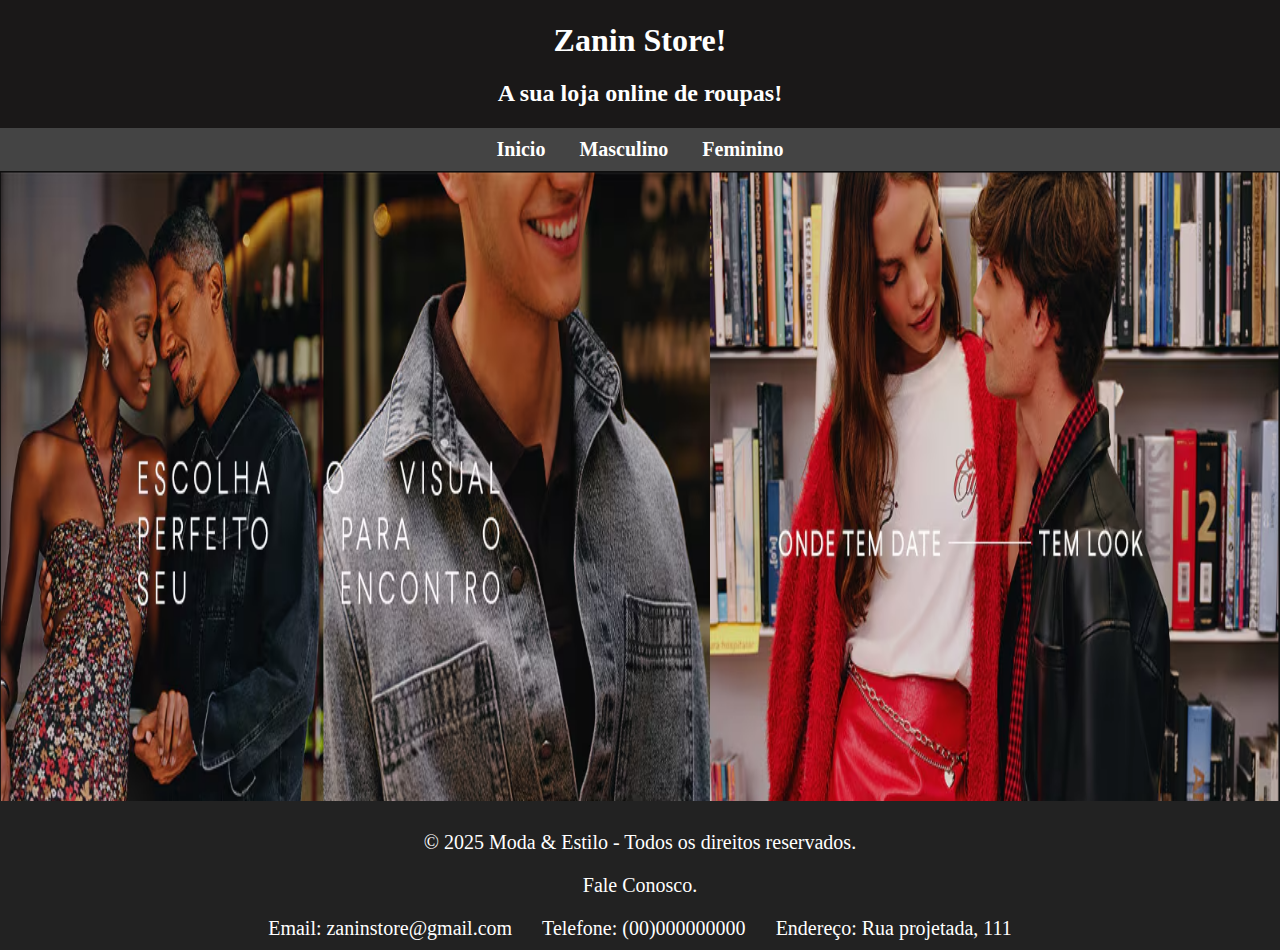
<file: index.html>
<!DOCTYPE html>
<html lang="pt-br">

<head>
  <meta charset="UTF-8">
  <meta name="viewport" content="width=device-width, initial-scale=1">
  <title>Loja de Roupas</title>
  <link rel="stylesheet" href="./index.css">
</head>

<body>
  <header>
    <h1>Zanin Store!</h1>
    <h2>A sua loja online de roupas!</h3>
  </header>

  <nav>
    <a href="#">Inicio</a>
    <a href="./masculino.html">Masculino</a>
    <a href="./feminino.html">Feminino</a>


  </nav>

  <img src="inicio.png" alt="inicio" class="imgInicio">
  <img src="WhatsApp Image 2025-05-29 at 20.13.52.jpeg" alt="camisetaF" class="imgMobile">
  <footer>
    <p>&copy; 2025 Moda & Estilo - Todos os direitos reservados.</p>
    <p>Fale Conosco.</p>

    <div class="contato">
      <span>Email: zaninstore@gmail.com</span>
      <span>Telefone: (00)000000000</span>
      <span>Endereço: Rua projetada, 111</span>
    </div>
  </footer>

</body>

</html>
</file>
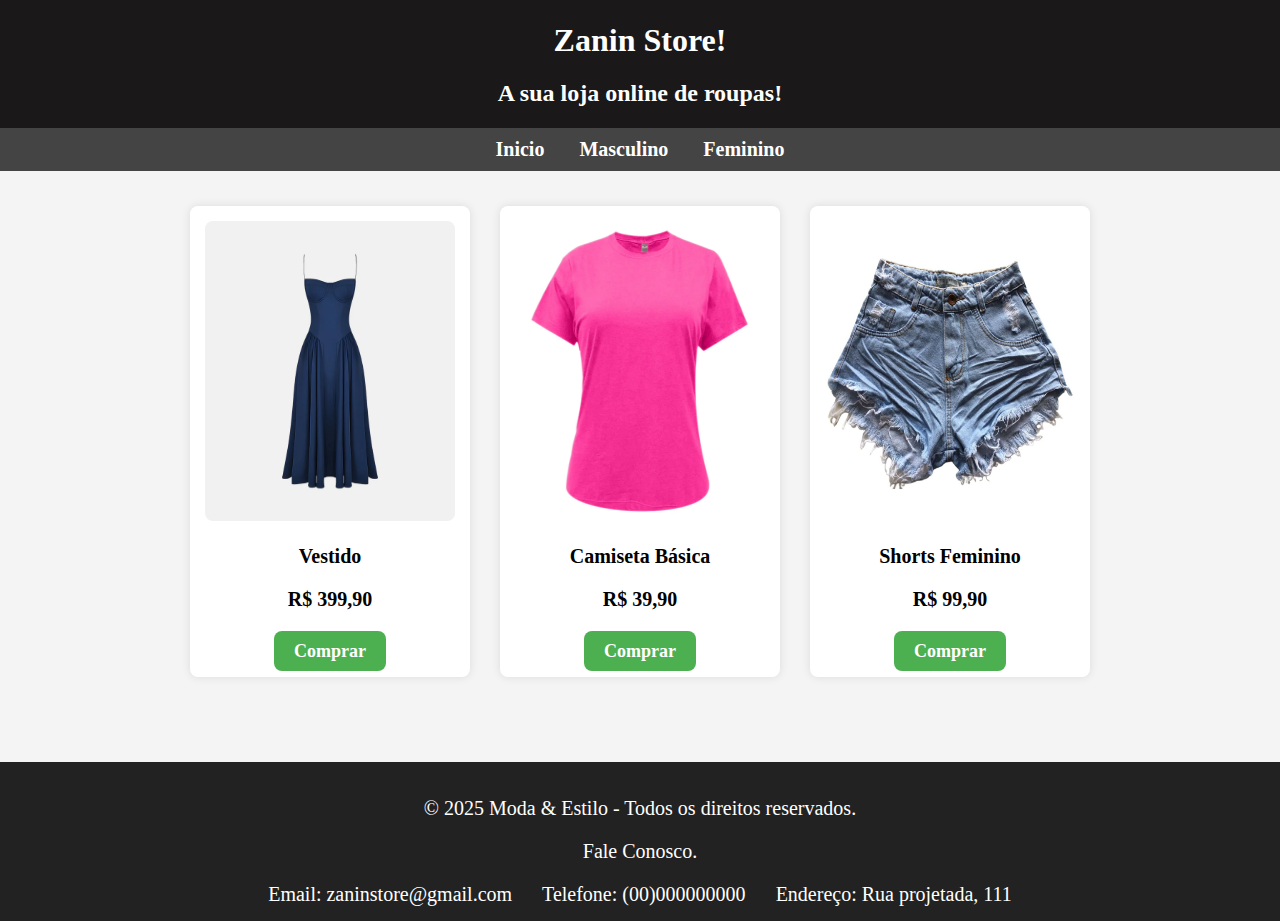
<file: feminino.html>
<!DOCTYPE html>
<html lang="pt-br">

<head>
    <meta charset="UTF-8">
    <meta name="viewport" content="width=device-width, initial-scale=1">
    <title>Setor Feminino</title>
    <link rel="stylesheet" href="./feminino.css">
</head>

<body>
    <header>
        <h1>Zanin Store!</h1>
        <h2>A sua loja online de roupas!</h3>
    </header>

    <nav>
        <a href="./index.html">Inicio</a>
        <a href="./masculino.html">Masculino</a>
        <a href="#">Feminino</a>
        
    </nav>

    <section class="produtos">
        <div class="produto">
            <img
                src="Vestido.png">
            <h3>Vestido</h3>
            <p>R$ 399,90</p>
            <a class="btn_compra" href="./tela_comprar.html" target="_blank">Comprar</a>
        </div>

        <div class="produto">
            <img src="camisetaF.png" alt="shorts">
            <h3>Camiseta Básica</h3>
            <p>R$ 39,90</p>
            <a class="btn_compra" href="./tela_comprar.html" target="_blank">Comprar</a>
        </div>

        <div class="produto">
            <img src="shortsF.png"
                alt="Calça Jeans">
            <h3>Shorts Feminino</h3>
            <p>R$ 99,90</p>
            <a href="./tela_comprar.html" class="btn_compra" target="_blank">Comprar</a>
        </div>
    </section>


    <footer>
        <p>&copy; 2025 Moda & Estilo - Todos os direitos reservados.</p>
        <p>Fale Conosco.</p>

        <div class="contato">
            <span>Email: zaninstore@gmail.com</span>
            <span>Telefone: (00)000000000</span>
            <span>Endereço: Rua projetada, 111</span>
        </div>
    </footer>

</body>

</html>
</file>
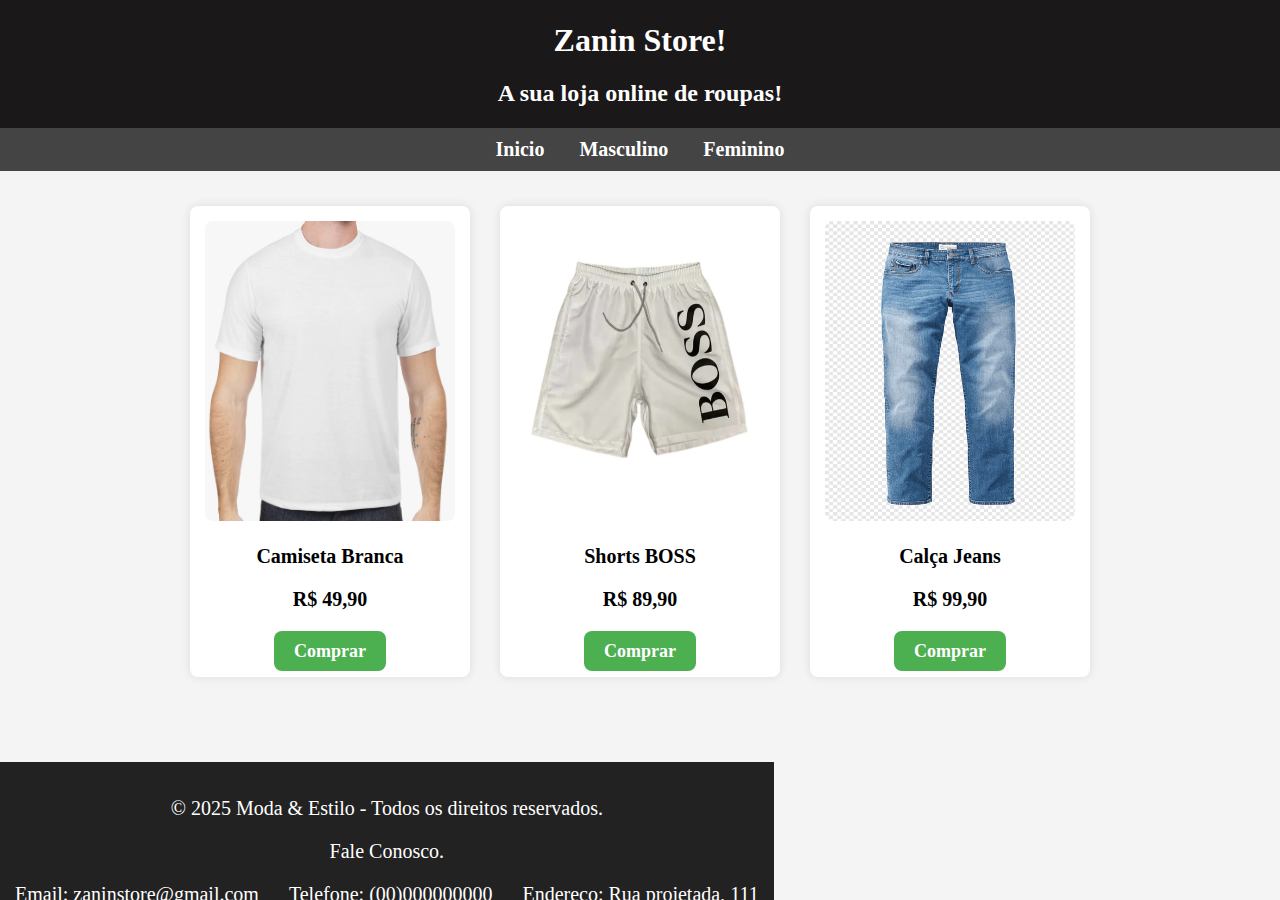
<file: masculino.html>
<!DOCTYPE html>
<html lang="pt-br">

<head>
    <meta charset="UTF-8">
    <meta name="viewport" content="width=device-width, initial-scale=1">
    <title>Setor Masculino</title>
    <link rel="stylesheet" href="./masculino.css">
</head>

<body>
    <header>
        <h1>Zanin Store!</h1>
        <h2>A sua loja online de roupas!</h3>
    </header>

    <nav>
        <a href="./index.html">Inicio</a>
        <a href="#">Masculino</a>
        <a href="./feminino.html">Feminino</a>
        

    </nav>

    <section class="produtos">
        <div class="produto">
            <img
                src="camiseta_branca_malha_pv_manga_curta_gola_redonda_273_1_42fd9fe3d6f5d6bc71c264154cff975f.webp">
            <h3>Camiseta Branca</h3>
            <p>R$ 49,90</p>
            <a class="btn_compra" href="./tela_comprar.html" target="_blank">Comprar</a>
        </div>

        <div class="produto">
            <img src="shots.png" alt="shorts">
            <h3>Shorts BOSS</h3>
            <p>R$ 89,90</p>
            <a class="btn_compra" href="./tela_comprar.html" target="_blank">Comprar</a>
        </div>

        <div class="produto">
            <img src="png-transparent-jeans-denim-slim-fit-pants-bell-bottoms-jeans-blue-fashion-boy.png"
                alt="Calça Jeans">
            <h3>Calça Jeans</h3>
            <p>R$ 99,90</p>
            <a href="./tela_comprar.html" class="btn_compra" target="_blank">Comprar</a>
        </div>
    </section>


    <footer>
        <p>&copy; 2025 Moda & Estilo - Todos os direitos reservados.</p>
        <p>Fale Conosco.</p>

        <div class="contato">
            <span>Email: zaninstore@gmail.com</span>
            <span>Telefone: (00)000000000</span>
            <span>Endereço: Rua projetada, 111</span>
        </div>
    </footer>

</body>

</html>
</file>
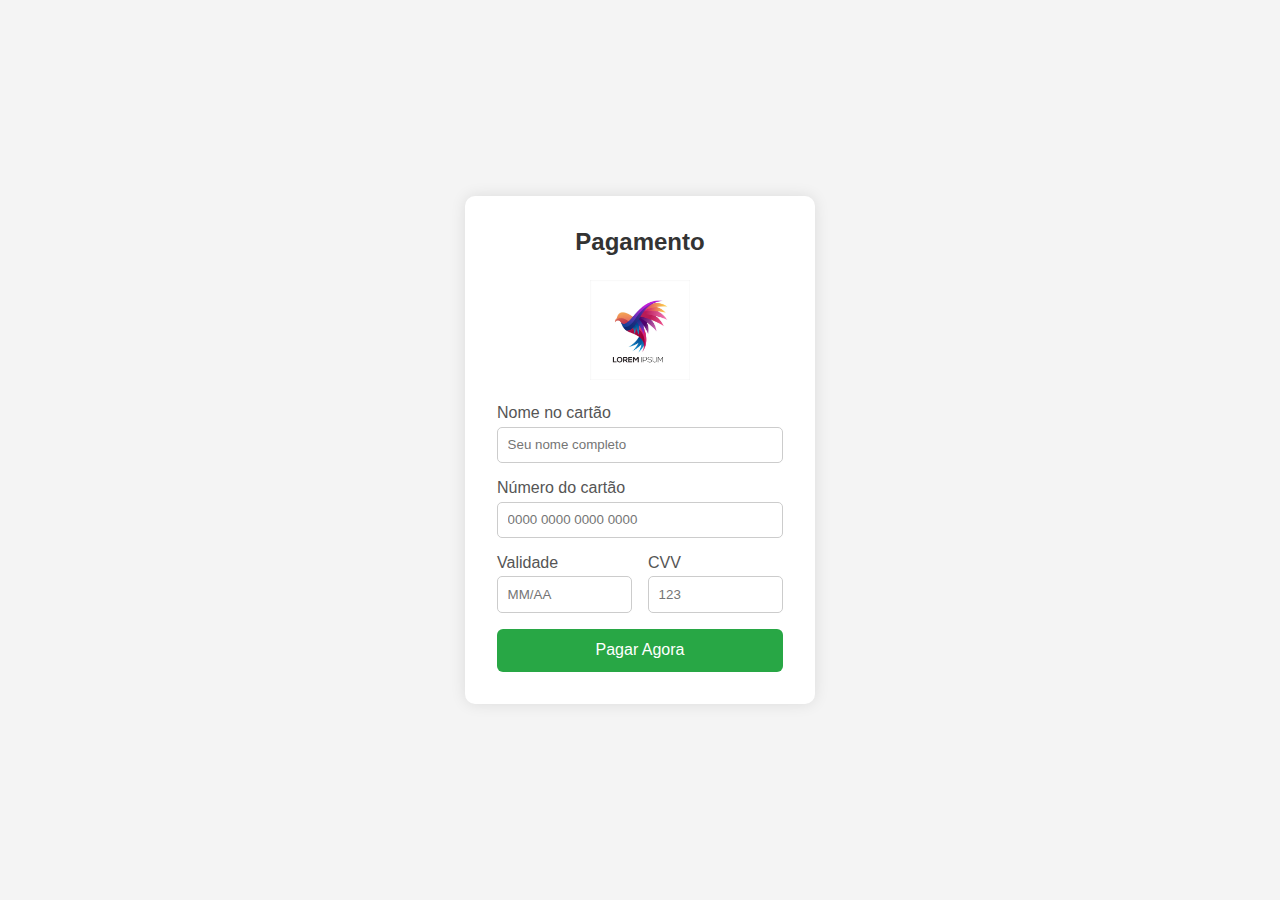
<file: tela_comprar.html>
<!DOCTYPE html>
<html lang="pt-BR">

<head>
  <meta charset="UTF-8" />
  <meta name="viewport" content="width=device-width, initial-scale=1.0" />
  <title>Tela de Pagamento</title>
  <link rel="stylesheet" href="tela_comprar.css" />
</head>

<body>
  <div class="container">
    <h2>Pagamento</h2>
    <img src="vetor-de-gradiente-de-logotipo-colorido-de-passaro_343694-1365.avif" alt="logo" class="img">

    <form class="form_pagamento">
      <label for="nome">Nome no cartão</label>
      <input type="text" id="nome" placeholder="Seu nome completo" required>

      <label for="numero-cartao">Número do cartão</label>
      <input type="text" id="numero-cartao" placeholder="0000 0000 0000 0000" required maxlength="19" />

      <div class="linha">
        <div>
          <label for="validade">Validade</label>
          <input type="text" id="validade" placeholder="MM/AA" required maxlength="5" />
        </div>

        <div>
          <label for="cvv">CVV</label>
          <input type="text" id="cvv" placeholder="123" required maxlength="3" />
        </div>
      </div>

      <button type="submit">Pagar Agora</button>
    </form>
  </div>

  <script src="tela_comprar.js"></script>
</body>

</html>
</file>
<file: index.css>
* {

  font-family: TrueType;
}

body {
  margin: 0;
  background-color: #f4f4f4;
}

header {
  background-color: #1a1818;
  color: #fff;
  padding: 0.5px;
  text-align: center;
  font-family: TrueType;

}

nav {
  background-color: #444;
  padding: 10px;
  text-align: center;
}

nav a {
  color: white;
  margin: 0 15px;
  text-decoration: none;
  font-weight: bold;
  font-size: 20px;
}



footer {
  background-color: #222;
  color: white;
  text-align: center;
  padding: 10px;
  font-size: 20px;


}

.contato {
  display: flex;
  justify-content: center;
  align-items: center;
  gap: 30px;
  flex-wrap: wrap;

}

.imgInicio {
  max-width: 100%;
  height: 70vh;
  display: block;
}

.imgMobile {
  max-width: 100%;
  height: auto;
  display: none;}

@media (max-width: 761px) {
  .imgInicio {
    display: none;
  }

  .imgMobile {
    display: block;
    max-width: 100%;
    height: auto;
  }
}
</file>
<file: feminino.css>
* {
    font-family: TrueType;
}


body {
    margin: 0;
    background-color: #f4f4f4;
}

header {
    background-color: #1a1818;
    color: #fff;
    padding: 0.5px;
    text-align: center;
    font-family: TrueType;
}

nav {
    background-color: #444;
    padding: 10px;
    text-align: center;
    font-size: 20px;
}

nav a {
    color: white;
    margin: 0 15px;
    text-decoration: none;
    font-weight: bold;
    font-size: 20px;
}

.produtos {
    display: flex;
    flex-wrap: wrap;
    justify-content: center;
    padding: 20px;
}

.produto {
    background-color: white;
    border-radius: 8px;
    box-shadow: 0 0 10px rgba(0, 0, 0, 0.1);
    margin: 15px;
    width: 250px;
    text-align: center;
    padding: 15px;
}

.produto img {
    width: 100%;
    border-radius: 8px;
    height: 300px;
}

.produto h3 {
    font-size: 20px;

}

.produto p {
    font-size: 20px;
    margin-bottom: 30px;
    font-weight: bold;
}

.produto a {
    background-color: #4CAF50;
    color: white;
    padding: 10px 20px;
    border: none;
    border-radius: 8px;
    cursor: pointer;
    font-size: 18px;
    transition: background-color 0.3s;
    font-weight: bold;
    text-decoration: none;
}

.produto a:hover {
    background-color: #45a049;
}


footer {
    background-color: #222;
    color: white;
    text-align: center;
    padding: 15px;
    font-size: 20px;
    margin-top: 50px;


}

.contato {
    display: flex;
    justify-content: center;
    align-items: center;
    gap: 30px;
    flex-wrap: wrap;
}
</file>
<file: masculino.css>
* {
    font-family: TrueType;
}


body {
    margin: 0;
    background-color: #f4f4f4;
}

header {
  background-color: #1a1818;
  color: #fff;
  padding: 0.5px;
  text-align: center;
  font-family: TrueType;
}

nav {
    background-color: #444;
    padding: 10px;
    text-align: center;
    font-size: 20px;
}

nav a {
    color: white;
    margin: 0 15px;
    text-decoration: none;
    font-weight: bold;
    font-size: 20px;
}

.produtos {
    display: flex;
    flex-wrap: wrap;
    justify-content: center;
    padding: 20px;
}

.produto {
    background-color: white;
    border-radius: 8px;
    box-shadow: 0 0 10px rgba(0, 0, 0, 0.1);
    margin: 15px;
    width: 250px;
    text-align: center;
    padding: 15px;
}

.produto img {
    width:100%;
    border-radius: 8px;
    height: 300px;
}

.produto h3 {
    font-size: 20px;

}

.produto p {
    font-size: 20px;
    margin-bottom: 30px;
    font-weight: bold;
}

.produto a {
    background-color: #4CAF50;
    color: white;
    padding: 10px 20px;
    border: none;
    border-radius: 8px;
    cursor: pointer;
    font-size: 18px;
    transition: background-color 0.3s;
    font-weight: bold;
    text-decoration: none;
}

.produto a:hover {
    background-color: #45a049;
}

footer {
  background-color: #222;
  color: white;
  text-align: center;
  padding: 15px;
  font-size: 20px;
  margin-top: 50px;
  position: fixed;s

}

.contato {
    display: flex;
    justify-content: center;
    align-items: center;
    gap: 30px;
    flex-wrap: wrap;
}
.imgInicio{
    max-width: 100%;
    height: auto;
}
</file>
<file: tela_comprar.css>
* {
  margin: 0;
  padding: 0;
  box-sizing: border-box;
  font-family: Arial, sans-serif;
}

body {
  background-color: #f4f4f4;
  display: flex;
  justify-content: center;
  align-items: center;
  height: 100vh;
}

.container {
  background-color: #ffffff;
  padding: 2rem;
  border-radius: 10px;
  box-shadow: 0 0 15px rgba(0, 0, 0, 0.1);
  width: 350px;
}

h2 {
  text-align: center;
  margin-bottom: 1.5rem;
  color: #333;
}

.form_pagamento label {
  display: block;
  margin-bottom: 0.3rem;
  color: #555;
}

.form_pagamento  input {
  width: 100%;
  padding: 0.6rem;
  margin-bottom: 1rem;
  border: 1px solid #ccc;
  border-radius: 5px;
}

.linha {
  display: flex;
  gap: 1rem;
}

.linha div {
  flex: 1;

}

button {
  width: 100%;
  padding: 0.8rem;
  background-color: #28a745;
  color: white;
  border: none;
  border-radius: 6px;
  font-size: 1rem;
  cursor: pointer;
  transition: background-color 0.3s;
}

button:hover {
  background-color: #218838;
}

.img {
  width: 100px;
  height: 100px;
  display: block;
  margin: 0 auto 1.5rem auto; /* centraliza e dá espaço abaixo */
}
</file>
